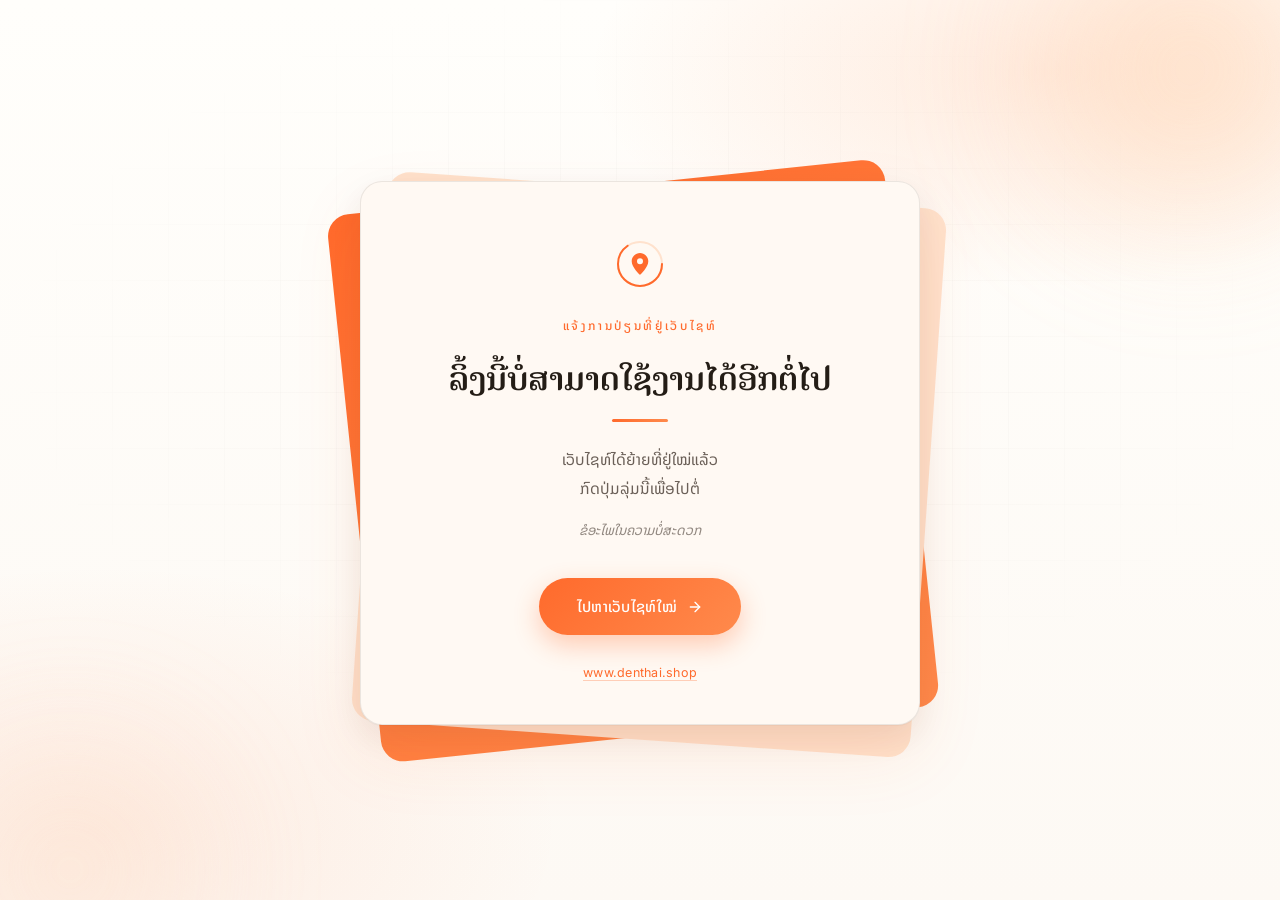
<file: index.html>
<!DOCTYPE html>
<html lang="lo">
<head>
<meta charset="UTF-8">
<meta name="viewport" content="width=device-width, initial-scale=1.0">
<title>ລິ້ງນີ້ໄດ້ຍ້າຍແລ້ວ</title>
<link rel="preconnect" href="https://fonts.googleapis.com">
<link rel="preconnect" href="https://fonts.gstatic.com" crossorigin>
<link href="https://fonts.googleapis.com/css2?family=Noto+Serif+Lao:wght@400;500;600;700&family=Noto+Sans+Lao:wght@300;400;500;600&family=Inter:wght@400;500;600&display=swap" rel="stylesheet">
<style>
  :root{
    --paper:      #fefdfb;
    --paper-2:    #fff9f3;
    --ink:        #241d16;
    --ink-soft:   #6b6058;
    --orange:     #ff6a2c;
    --orange-2:   #ff8a4c;
    --orange-pale:#ffe2cd;
    --peach:      #ffcfa8;
    --line:       rgba(36,29,22,0.09);
  }

  *{ margin:0; padding:0; box-sizing:border-box; }

  html,body{ height:100%; }

  body{
    font-family:'Noto Sans Lao','Inter',sans-serif;
    background: var(--paper);
    color: var(--ink);
    min-height:100vh;
    display:flex;
    align-items:center;
    justify-content:center;
    padding: 32px;
    position:relative;
    overflow-x:hidden;
  }

  /* ---------- dimensional white/orange field ---------- */
  .field{
    position:fixed;
    inset:0;
    z-index:0;
    background:
      radial-gradient(ellipse 60% 40% at 82% 8%,  rgba(255,138,76,0.16), transparent 60%),
      radial-gradient(ellipse 55% 45% at 8% 92%,   rgba(255,106,44,0.10), transparent 65%),
      linear-gradient(180deg, #fffefb 0%, #fdf9f4 100%);
  }

  .field::before{
    content:'';
    position:absolute;
    inset:0;
    background-image:
      linear-gradient(rgba(36,29,22,0.035) 1px, transparent 1px),
      linear-gradient(90deg, rgba(36,29,22,0.035) 1px, transparent 1px);
    background-size: 56px 56px;
    mask-image: radial-gradient(ellipse 65% 55% at 50% 40%, black, transparent 78%);
  }

  .blob{
    position:absolute;
    border-radius:50%;
    filter: blur(60px);
    opacity:.55;
  }
  .blob.b1{ width:420px; height:420px; top:-140px; right:-120px; background: radial-gradient(circle, var(--peach), transparent 70%); }
  .blob.b2{ width:340px; height:340px; bottom:-140px; left:-100px; background: radial-gradient(circle, var(--orange-pale), transparent 70%); }

  /* ---------- layered card stack: the "signature" ---------- */
  .stage{
    position:relative;
    z-index:1;
    width:100%;
    max-width: 560px;
  }

  .deck{
    position:relative;
    padding-top: 6px;
  }

  .sheet{
    position:absolute;
    inset:0;
    border-radius: 22px;
    background: linear-gradient(155deg, var(--orange) 0%, var(--orange-2) 100%);
    opacity:0;
    animation: slideIn .9s cubic-bezier(.22,.9,.32,1) forwards;
  }
  .sheet.s2{ background: var(--orange-pale); }

  .sheet.s1{
    animation:
      slideS1 .9s cubic-bezier(.22,.9,.32,1) .05s forwards,
      swayS1 5.5s ease-in-out 1s infinite;
  }
  .sheet.s2{
    animation:
      slideS2 .9s cubic-bezier(.22,.9,.32,1) .15s forwards,
      swayS2 6.5s ease-in-out 1.1s infinite;
  }
  @keyframes slideS1{
    from{ opacity:0; transform: rotate(0deg) translate(0,24px) scale(.96); }
    to{ opacity:1; transform: rotate(-6deg) translate(-8px,10px) scale(1); }
  }
  @keyframes slideS2{
    from{ opacity:0; transform: rotate(0deg) translate(0,24px) scale(.96); }
    to{ opacity:1; transform: rotate(4deg) translate(10px,14px) scale(1); }
  }
  /* gentle left-right sway to sell the "loose deck of cards" feel */
  @keyframes swayS1{
    0%, 100%{ transform: rotate(-6deg) translate(-8px, 10px); }
    50%{ transform: rotate(-8deg) translate(-20px, 8px); }
  }
  @keyframes swayS2{
    0%, 100%{ transform: rotate(4deg) translate(10px, 14px); }
    50%{ transform: rotate(6deg) translate(22px, 12px); }
  }

  .card{
    position:relative;
    z-index:2;
    background: var(--paper-2);
    border: 1px solid var(--line);
    border-radius: 22px;
    padding: 56px 44px 44px;
    text-align:center;
    box-shadow:
      0 1px 1px rgba(36,29,22,0.03),
      0 12px 32px rgba(36,29,22,0.07),
      0 30px 70px rgba(255,106,44,0.10);
    opacity:0;
    transform: translateY(20px);
    animation: rise .9s cubic-bezier(.22,.9,.32,1) .25s forwards;
  }

  @keyframes rise{ to{ opacity:1; transform:translateY(0); } }

  .mark{
    width:52px; height:52px;
    margin: 0 auto 26px;
  }
  .mark svg{ width:100%; height:100%; display:block; }
  .mark .ring{
    fill:none;
    stroke: var(--orange-pale);
    stroke-width: 2;
  }
  .mark .arc{
    fill:none;
    stroke: var(--orange);
    stroke-width: 2;
    stroke-linecap: round;
    stroke-dasharray: 90 200;
    animation: spin 2.6s ease-in-out infinite;
    transform-origin: 50% 50%;
  }
  @keyframes spin{ to{ transform: rotate(360deg); } }
  .mark .pin{ fill: var(--orange); }

  .eyebrow{
    font-family:'Noto Sans Lao', sans-serif;
    font-weight:500;
    letter-spacing: 0.22em;
    font-size: 12px;
    color: var(--orange);
    margin-bottom: 18px;
  }

  h1{
    font-family:'Noto Serif Lao', serif;
    font-weight:600;
    font-size: clamp(24px, 4.6vw, 32px);
    line-height:1.55;
    color: var(--ink);
    margin-bottom: 16px;
  }

  .divider{
    width:56px; height:3px;
    border-radius: 3px;
    background: linear-gradient(90deg, var(--orange), var(--orange-2));
    margin: 0 auto 24px;
  }

  p.desc{
    font-family:'Noto Sans Lao', sans-serif;
    font-weight:400;
    font-size: 15.5px;
    line-height: 1.85;
    color: var(--ink-soft);
    max-width: 460px;
    margin: 0 auto 14px;
  }

  p.apology{
    font-family:'Noto Sans Lao', sans-serif;
    font-weight:400;
    font-size: 13.5px;
    line-height:1.8;
    color: rgba(107,96,88,0.75);
    max-width: 400px;
    margin: 0 auto 36px;
    font-style: italic;
  }

  .cta{
    position:relative;
    display:inline-flex;
    align-items:center;
    gap:10px;
    padding: 16px 38px;
    border-radius: 999px;
    color: #fff;
    text-decoration:none;
    font-family:'Noto Sans Lao', sans-serif;
    font-weight:500;
    font-size: 15px;
    letter-spacing: 0.02em;
    background: linear-gradient(135deg, var(--orange) 0%, var(--orange-2) 100%);
    box-shadow: 0 10px 26px rgba(255,106,44,0.32);
    overflow: hidden;
    transition: transform .35s ease, box-shadow .35s ease;
    animation: ctaNudge 3.2s ease-in-out infinite;
  }

  /* idle nudge to draw the eye — pauses the moment someone engages */
  @keyframes ctaNudge{
    0%, 100%{ transform: translateY(0) scale(1); }
    58%{ transform: translateY(0) scale(1); }
    64%{ transform: translateY(-3px) scale(1.015); }
    69%{ transform: translateY(0) scale(1); }
    73%{ transform: translateY(-2px) scale(1.01); }
    77%{ transform: translateY(0) scale(1); }
  }

  .cta:hover{
    animation-play-state: paused;
    transform: translateY(-2px) scale(1.015);
    box-shadow: 0 16px 36px rgba(255,106,44,0.42);
  }
  .cta:active{ transform: translateY(0) scale(1); }
  .cta:focus-visible{
    outline: 2px solid var(--orange);
    outline-offset: 4px;
  }

  .cta svg{
    width:16px; height:16px;
    transition: transform .4s ease;
  }
  .cta:hover svg{ transform: translateX(4px); }

  .footnote{
    margin-top: 30px;
    font-family:'Inter', sans-serif;
    font-size: 12.5px;
    letter-spacing: 0.02em;
    color: rgba(36,29,22,0.38);
  }
  .footnote a{
    color: var(--orange);
    text-decoration: none;
    border-bottom: 1px solid rgba(255,106,44,0.3);
  }

  @media (prefers-reduced-motion: reduce){
    .card, .sheet, .mark .arc, .cta{ animation: none !important; }
    .card{ opacity:1; transform:none; }
    .sheet{ opacity:1; }
    .sheet.s1{ transform: rotate(-6deg) translate(-8px,10px); }
    .sheet.s2{ transform: rotate(4deg) translate(10px,14px); }
  }

  @media (max-width: 480px){
    .card{ padding: 44px 26px 36px; }
    .cta{ padding: 14px 30px; font-size: 14px; }
    p.desc{ font-size: 14.5px; }
  }
</style>
</head>
<body>

  <div class="field" aria-hidden="true">
    <span class="blob b1"></span>
    <span class="blob b2"></span>
  </div>

  <div class="stage">
    <div class="deck">
      <div class="sheet s1"></div>
      <div class="sheet s2"></div>

      <main class="card">
        <div class="mark" aria-hidden="true">
          <svg viewBox="0 0 52 52">
            <circle class="ring" cx="26" cy="26" r="22"></circle>
            <circle class="arc" cx="26" cy="26" r="22"></circle>
            <path class="pin" d="M26 15c-4.6 0-8.3 3.7-8.3 8.3 0 6.3 8.3 13.7 8.3 13.7s8.3-7.4 8.3-13.7c0-4.6-3.7-8.3-8.3-8.3zm0 11.3a3 3 0 1 1 0-6 3 3 0 0 1 0 6z"/>
          </svg>
        </div>

        <p class="eyebrow">ແຈ້ງການປ່ຽນທີ່ຢູ່ເວັບໄຊທ໌</p>

        <h1>ລິ້ງນີ້ບໍ່ສາມາດໃຊ້ງານໄດ້ອີກຕໍ່ໄປ</h1>

        <div class="divider"></div>

        <p class="desc">
          ເວັບໄຊທ໌ໄດ້ຍ້າຍທີ່ຢູ່ໃໝ່ແລ້ວ<br>
          ກົດປຸ່ມລຸ່ມນີ້ເພື່ອໄປຕໍ່
        </p>

        <p class="apology">ຂໍອະໄພໃນຄວາມບໍ່ສະດວກ</p>

        <a class="cta" href="https://www.denthai.shop" rel="noopener">
          ໄປຫາເວັບໄຊທ໌ໃໝ່
          <svg viewBox="0 0 24 24" fill="none" stroke="currentColor" stroke-width="2" stroke-linecap="round" stroke-linejoin="round">
            <line x1="5" y1="12" x2="19" y2="12"></line>
            <polyline points="12 5 19 12 12 19"></polyline>
          </svg>
        </a>

        <p class="footnote"><a href="https://www.denthai.shop" rel="noopener">www.denthai.shop</a></p>
      </main>
    </div>
  </div>

</body>
</html>
</file>
